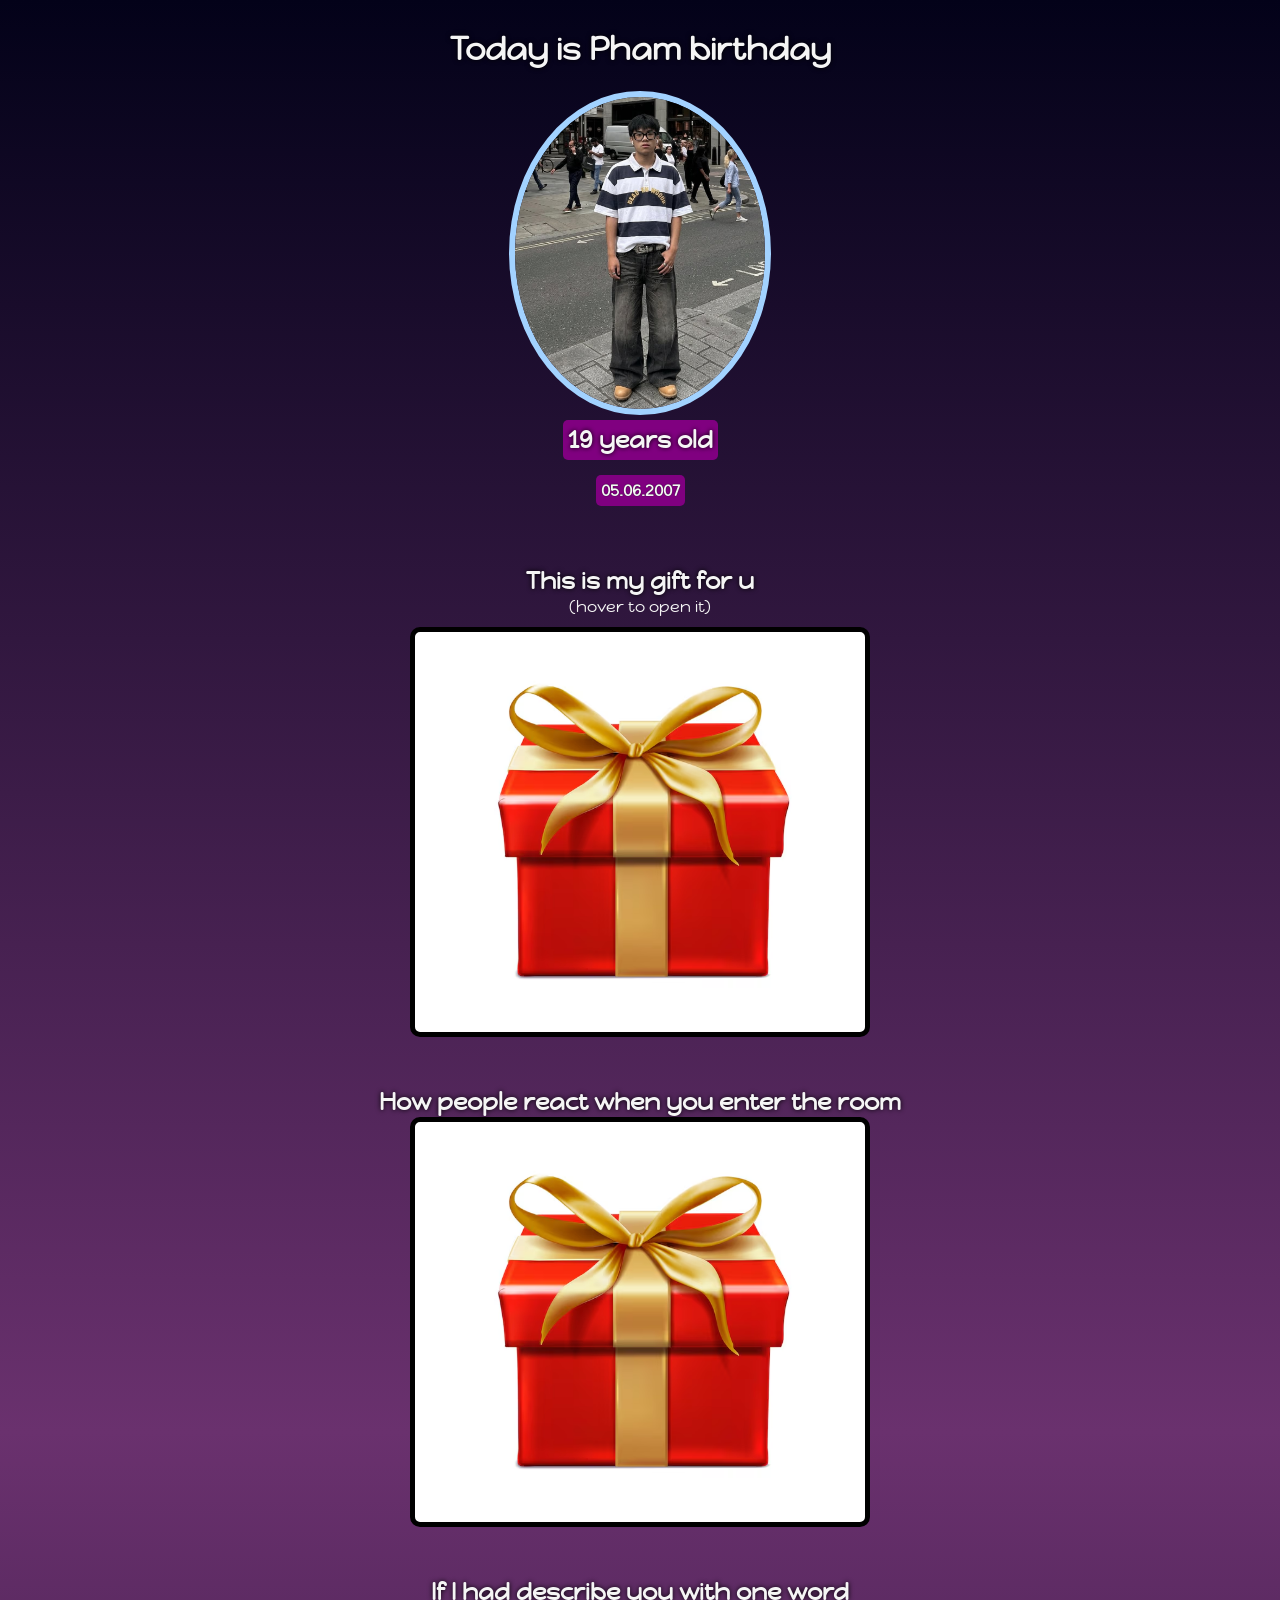
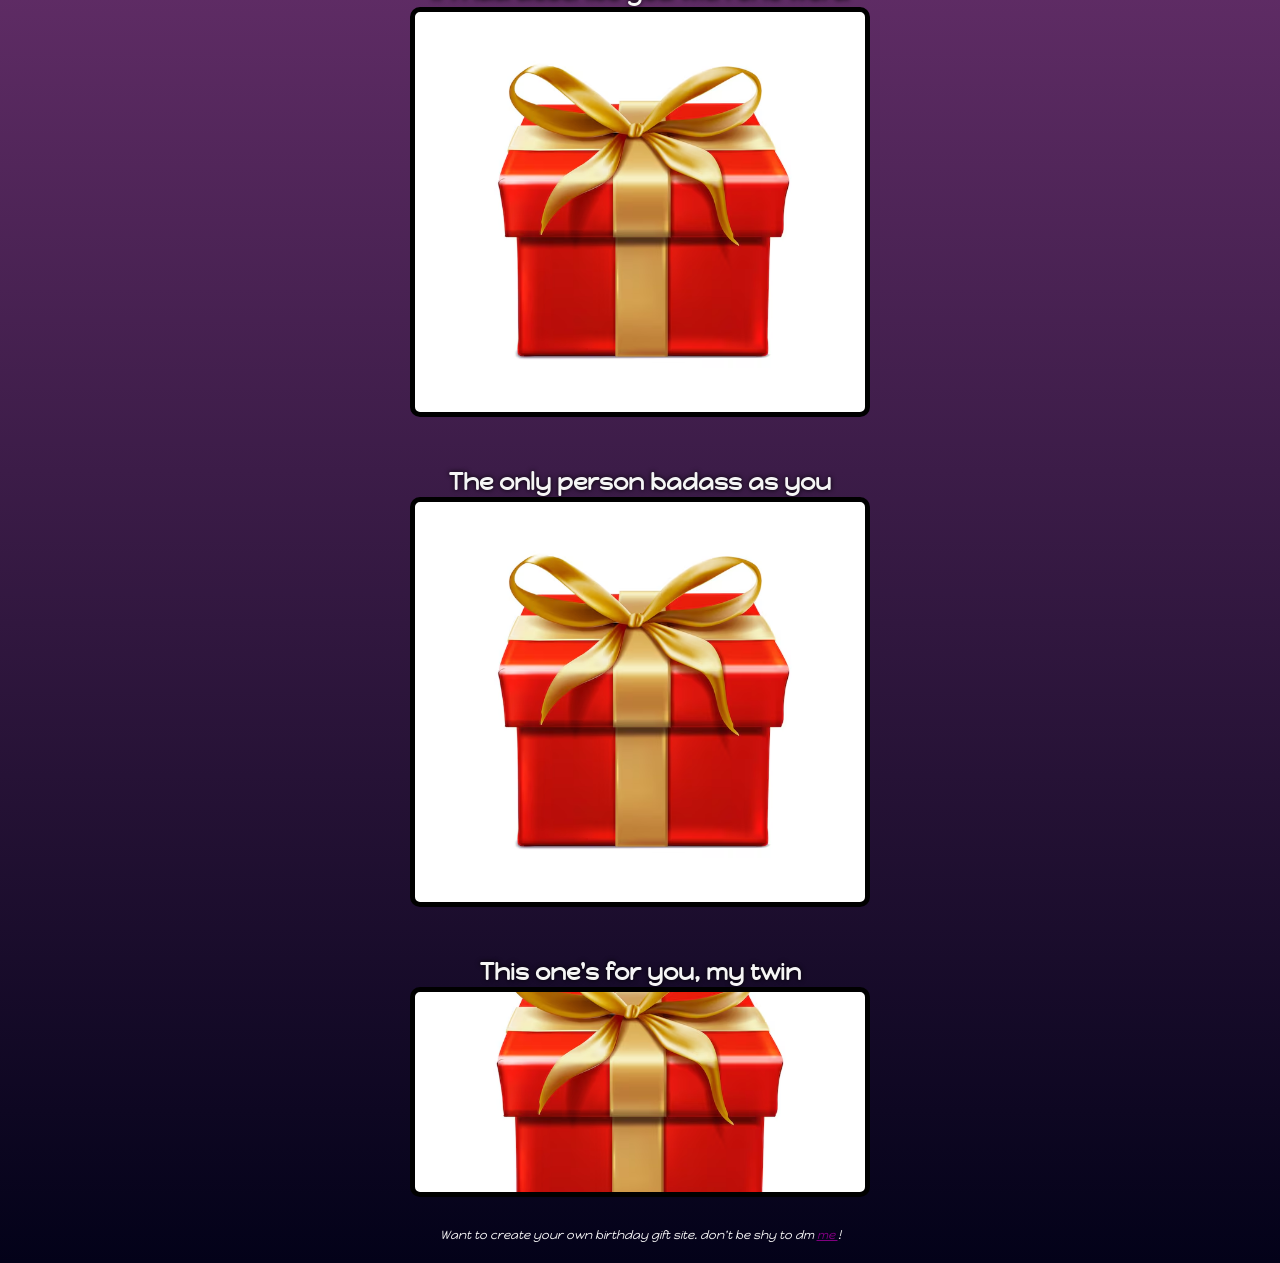
<file: index.html>
<!DOCTYPE html>
<html>
    <head>
        <link rel ="stylesheet" href = "makebirthdaygifsite.css">
        <link rel="preconnect" href="https://fonts.googleapis.com">
        <link rel="preconnect" href="https://fonts.gstatic.com" crossorigin>
        <link href="https://fonts.googleapis.com/css2?family=Happy+Monkey&display=swap" rel="stylesheet">
    </head>
        <body>
            <div class = "header">
                <h1> Today is Pham birthday</h1>
                <img id = "image" src="images/drip1.jpg" alt="picture of baddest guy">
                <h2 id = "bday-age">19 years old</h2>
                <h4 id = "bday-date">05.06.2007</h4>
            </div>

            <div class = "gift-section">
                <h2 class = "gift-title">This is my gift for u </h2>
                <p class = "gift-hint">(hover to open it)</p>
                <div class = "gift-img" id = "johnnny"></div>
            </div>

            <div class = "gif-section">
                <h2 class = "gift-title">How people react when you enter the room</h2>
                <div class = "gift-img" id = "waving"></div>
            </div>
            <div class = "gift-section">
                <h2 class = "gift-title"> If I had describe you with one word</h2>
                <div class = "gift-img" id = "oneword"></div>
            </div>

            <div class = "gift-section">
                <h2 class = "gift-title"> The only person badass as you</h2>
                <div class="gift-img" id ="badass"></div>
            </div>

            <div class = "gift-section">
                <h2 class = "gift-title"> This one's for you, my twin</h2>
                <div class="gift-img" id ="cheers"></div>
            </div>
            
            <footer><p>Want to create your own birthday gift site. don't be shy to dm 
                <a 
                    href="https://www.instagram.com/pham_badass/"> me
                </a>! </p>  
        </footer>
        </body>
</html>
</file>
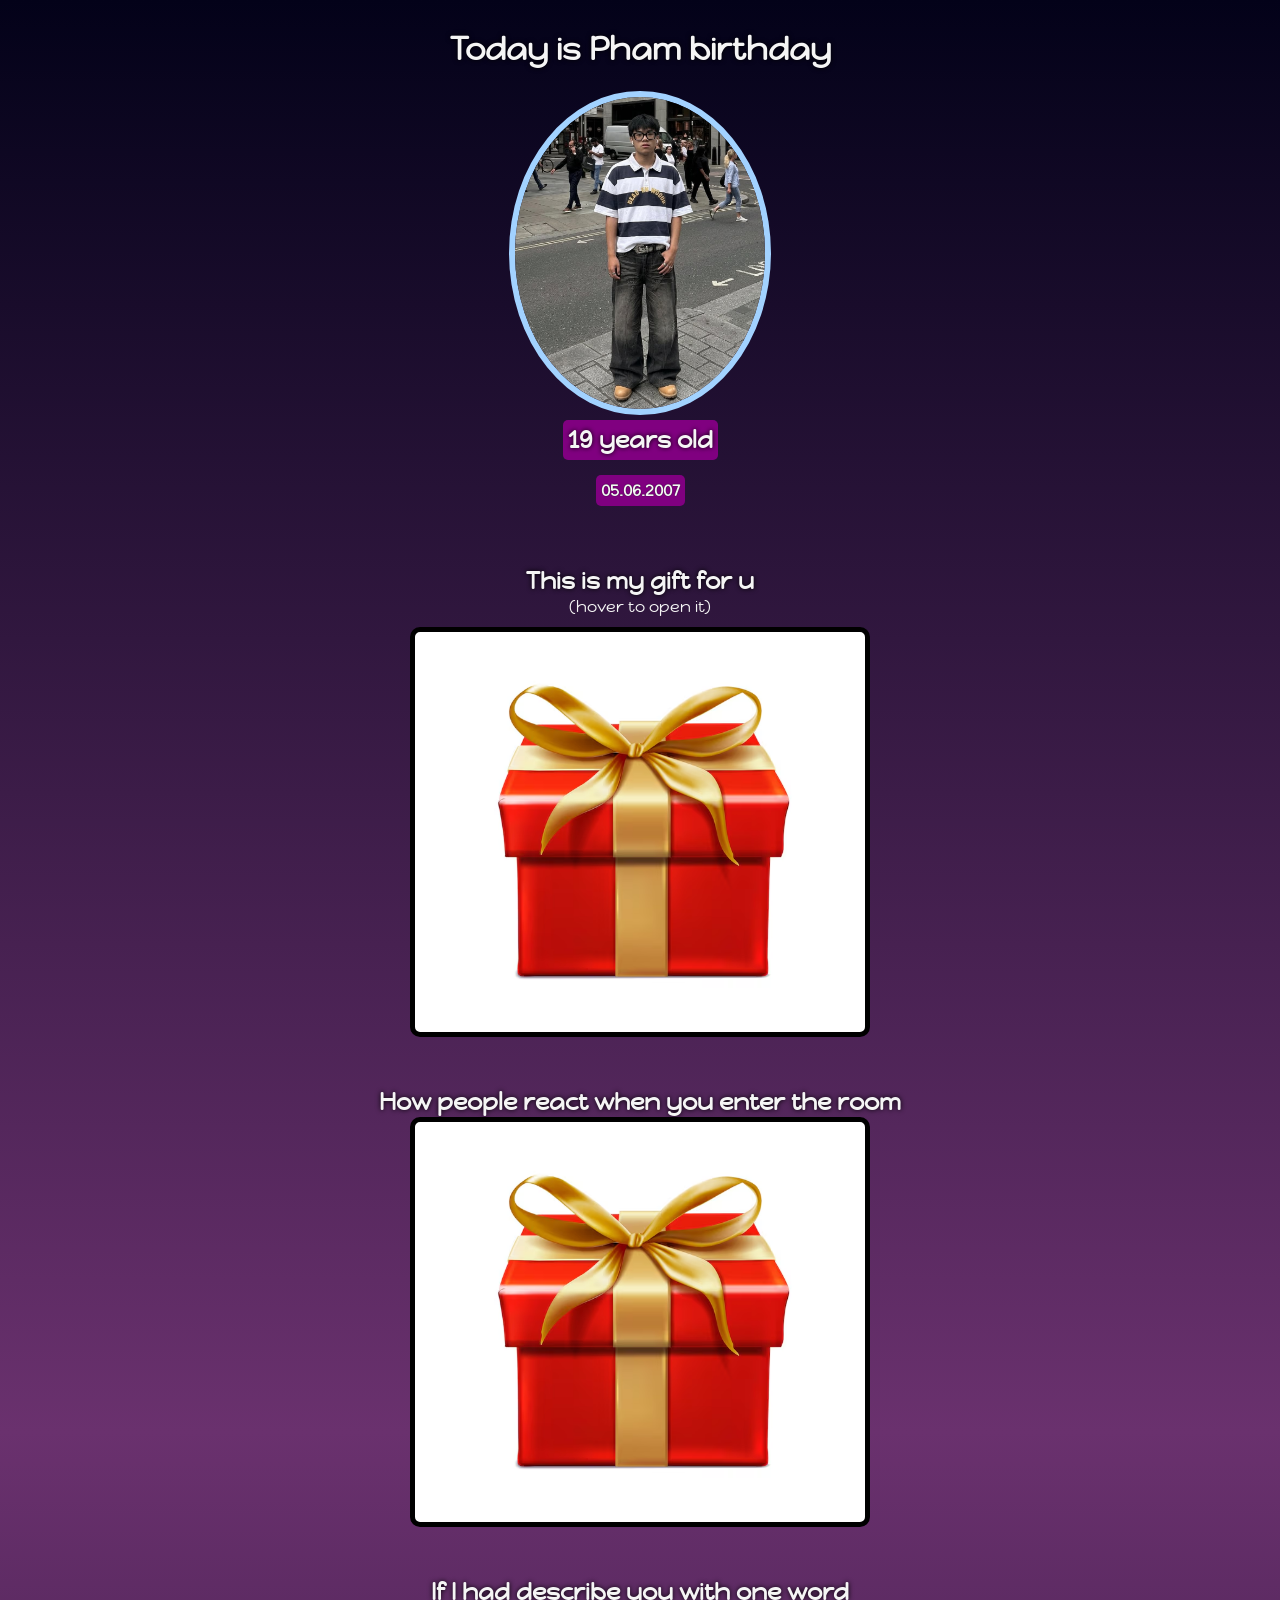
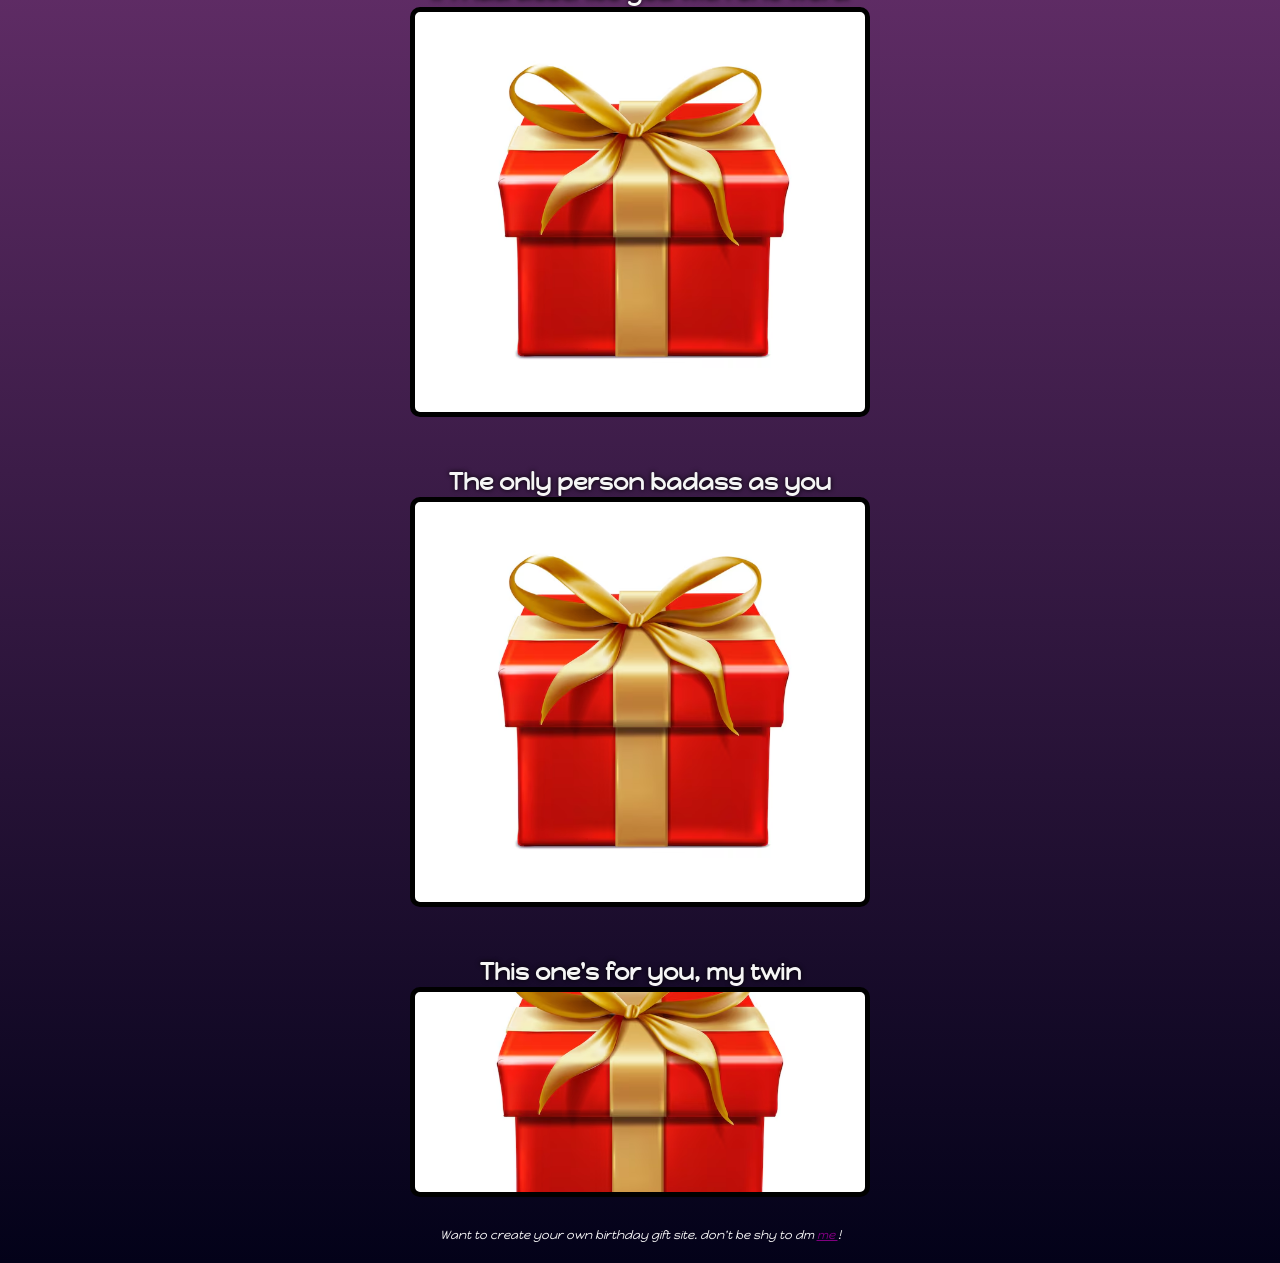
<file: makebirthdaygifsite.html>
<!DOCTYPE html>
<html>
    <head>
        <link rel ="stylesheet" href = "makebirthdaygifsite.css">
        <link rel="preconnect" href="https://fonts.googleapis.com">
        <link rel="preconnect" href="https://fonts.gstatic.com" crossorigin>
        <link href="https://fonts.googleapis.com/css2?family=Happy+Monkey&display=swap" rel="stylesheet">
    </head>
        <body>
            <div class = "header">
                <h1> Today is Pham birthday</h1>
                <img id = "image" src="images/drip1.jpg" alt="picture of baddest guy">
                <h2 id = "bday-age">19 years old</h2>
                <h4 id = "bday-date">05.06.2007</h4>
            </div>

            <div class = "gift-section">
                <h2 class = "gift-title">This is my gift for u </h2>
                <p class = "gift-hint">(hover to open it)</p>
                <div class = "gift-img" id = "johnnny"></div>
            </div>

            <div class = "gif-section">
                <h2 class = "gift-title">How people react when you enter the room</h2>
                <div class = "gift-img" id = "waving"></div>
            </div>
            <div class = "gift-section">
                <h2 class = "gift-title"> If I had describe you with one word</h2>
                <div class = "gift-img" id = "oneword"></div>
            </div>

            <div class = "gift-section">
                <h2 class = "gift-title"> The only person badass as you</h2>
                <div class="gift-img" id ="badass"></div>
            </div>

            <div class = "gift-section">
                <h2 class = "gift-title"> This one's for you, my twin</h2>
                <div class="gift-img" id ="cheers"></div>
            </div>
            
            <footer><p>Want to create your own birthday gift site. don't be shy to dm 
                <a 
                    href="https://www.instagram.com/pham_badass/"> me
                </a>! </p>  
        </footer>
        </body>
</html>
</file>
<file: makebirthdaygifsite.css>
body {
    font-family: "Happy Monkey";
    text-align: center;
    background: linear-gradient(
                #030219 0%,
                #6a316e 50%,
                #0a0b3a 20%,
                #1f1654 40%,
                #6a316e 50%,
                #0a0b3a 20%,
                #1f1654 40%,
                #6a316e 50%,
                #030219 100%
);
    color: whitesmoke;
}
#image {
    width: 250px;
    border-radius: 50%;
    border: solid 6px #a2d2ff
}
h1, h2{
    text-shadow: 0px 0px 5px black;
}
h4{ 
    text-shadow: 0px 0px 1px black;
}
#bday-age{
    background: purple;
    padding: 5px;
    border-radius: 5px;
    margin: 5px 0 10px 0; 
}
#bday-date{
    background: purple;
    padding: 5px;
    border-radius: 5px;
    margin: 5px 0 10px 0;
}

.header{
    display: flex ;
    flex-direction: column;
    align-items: center;
}

.gift-title{
    margin: 50px 0 0 0 ;
}
.gift-hint{
    margin: 0 0 10px 0 ;
}
.gift-img{
    background-image: url(images/giftbox.avif);
    background-size: cover;
    margin: 0px auto; /* Căn giữa ngang và tạo khoảng cách trên dưới */
    width: 450px;
    height: 400px; /* Để height tự động theo tỉ lệ ảnh */
    border: 5px solid black;
    border-radius: 10px;
}
#johnnny:hover{
    background-image: url(images/johnnysilverhand.gif);
    background-image: cover;
    background-position: center ;
}


#waving:hover{
    background-image: url(images/waving.gif);
    background-size: cover;
    background-position: center;
}

#oneword:hover{
    background-image: url(images/idrive.gif);
    background-size: cover;
    background-position: center;

}
#badass:hover{
    background-image: url(images/batman.gif);
    background-size: cover;
    background-position: center;
}

#cheers{
    height: 200px;
    background-position: center; 
}

#cheers:hover{
    background-image: url(images/cheers.gif);
    background-size: cover;
    background-position: center;
}

footer{
    font-style: italic;
    margin: 30px 0 20px 0;
    font-size: 12px;
}
a{
    color: purple;
}
</file>
